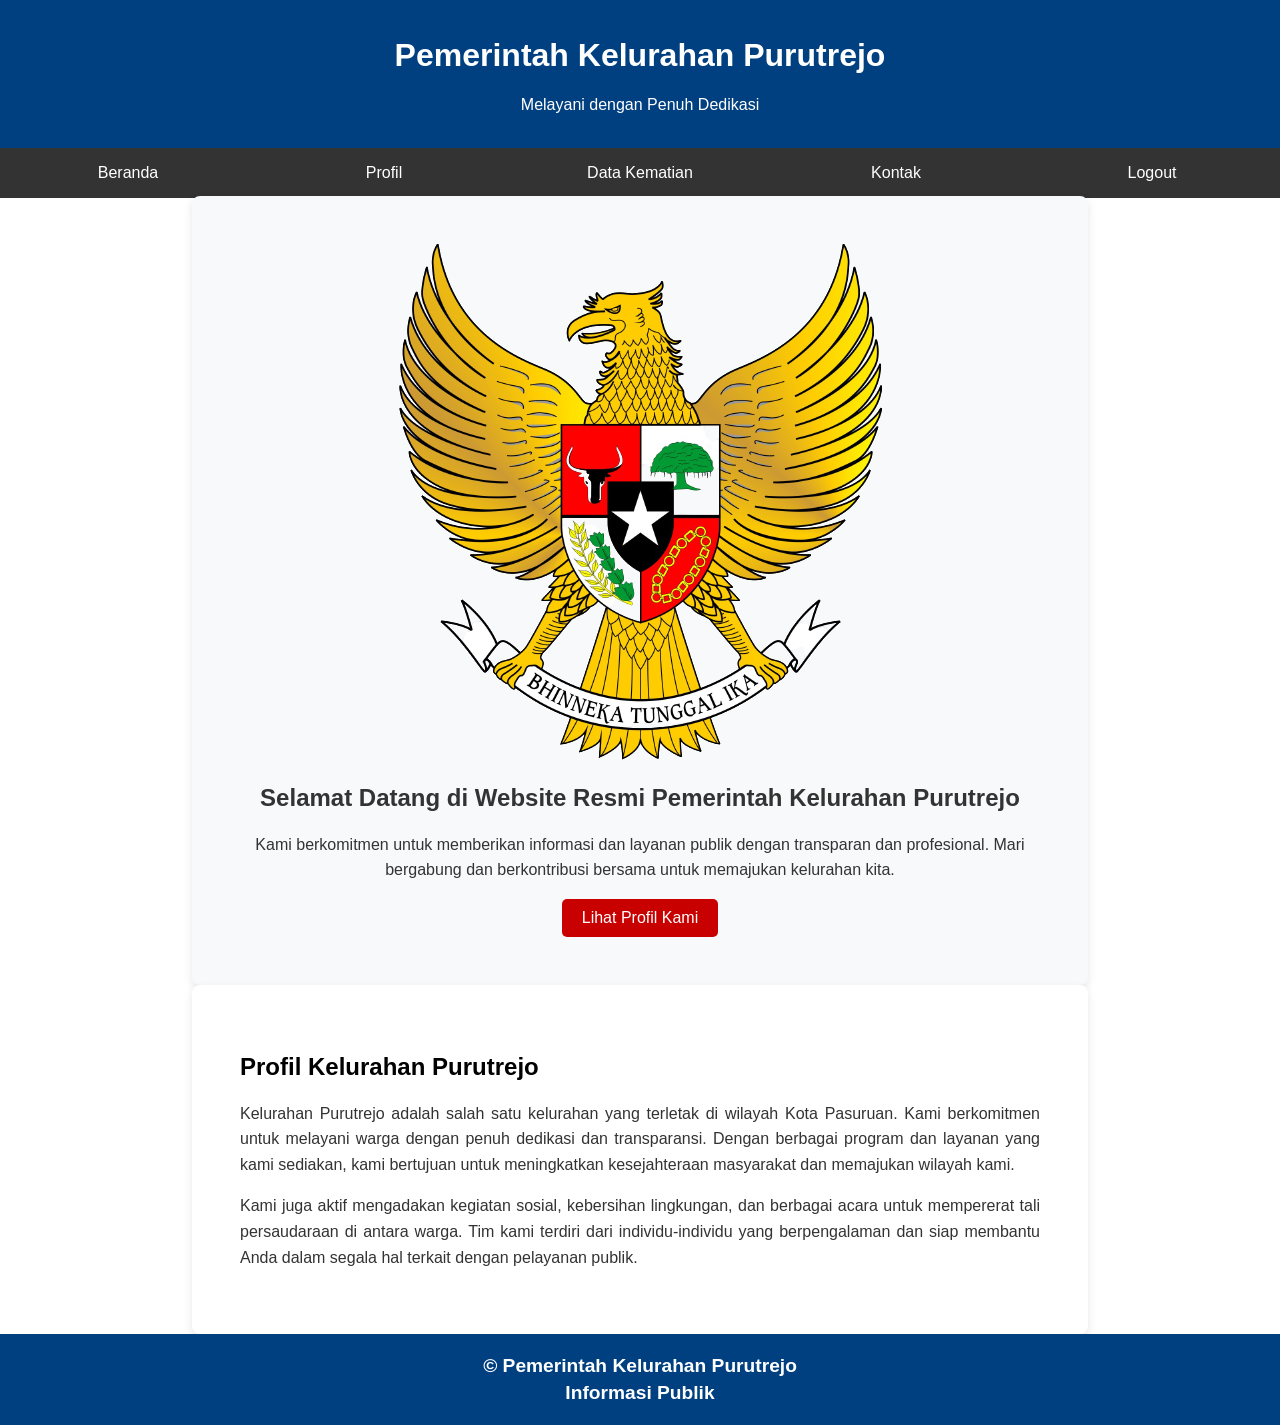
<file: datakematian/admin/index.html>
<!DOCTYPE html>
<html>
<head>
  <title>Pemerintah Kelurahan Purutrejo</title>
  <style>
    body {
      margin: 0;
      padding: 0;
      font-family: 'Arial', sans-serif;
    }

    header {
      background-color: #004080;
      color: white;
      text-align: center;
      padding: 1rem 0;
    }

    nav ul {
      list-style: none;
      margin: 0;
      padding: 0;
      display: flex;
      background-color: #333;
      border-top: 2px solid #004080;
    }

    nav li {
      flex: 1;
      text-align: center;
    }

    nav a {
      display: block;
      padding: 1rem;
      color: white;
      text-decoration: none;
      transition: background-color 0.3s;
    }

    nav a:hover {
      background-color: #555;
    }

    .hero {
    background-color: #f8f9fa;
    color: #333;
    text-align: center;
    padding: 5rem 5;
    margin-top: -2px;
    }

    .btn-hero {
    display: inline-block;
    padding: 10px 20px;
    background-color: #C90000;
    color: white;
    text-decoration: none;
    border-radius: 5px;
    transition: background-color 0.3s;
    }

    .btn-hero:hover {
    background-color: #B20000;
    }

    section {
      max-width: 800px;
      margin: auto;
      padding: 3rem;
      text-align: justify;
      background-color: #fff;
      border-radius: 8px;
      box-shadow: 0px 4px 10px rgba(0, 0, 0, 0.1);
    }

    section h3 {
      margin-bottom: 1.5rem;
      color: #004080;
      font-size: 1.5rem;
    }

    section p {
      color: #333;
      line-height: 1.6;
    }

    footer {
      background-color: #004080;
      color: white;
      text-align: center;
      padding: 1rem 0;
    }

    footer h3 {
      margin: 5px 0;
      font-size: 1.2rem;
    }
  </style>
</head>
<body>
    <header>
      <h1>Pemerintah Kelurahan Purutrejo</h1>
      <p>Melayani dengan Penuh Dedikasi</p>
    </header>
    
    <nav>
      <ul>
        <li><a href="index.html">Beranda</a></li>
        <li><a href="profil.php">Profil</a></li>
        <li><a href="tampilan.php">Data Kematian</a></li>
        <li><a href="kontak.php">Kontak</a></li>
        <li><a href="login.php">Logout</a></li>
      </ul>
    </nav>
    
    <section class="hero">
      <img src="logogaruda.png">
      <h2>Selamat Datang di Website Resmi Pemerintah Kelurahan Purutrejo</h2>
      <p>Kami berkomitmen untuk memberikan informasi dan layanan publik dengan transparan dan profesional. Mari bergabung dan berkontribusi bersama untuk memajukan kelurahan kita.</p>
      <a href="#logogaruda" class="btn btn-hero">Lihat Profil Kami</a>
  </section>
  
  <section class="container">
      <h1>Profil Kelurahan Purutrejo</h1>
      <p>Kelurahan Purutrejo adalah salah satu kelurahan yang terletak di wilayah Kota Pasuruan. Kami berkomitmen untuk melayani warga dengan penuh dedikasi dan transparansi. Dengan berbagai program dan layanan yang kami sediakan, kami bertujuan untuk meningkatkan kesejahteraan masyarakat dan memajukan wilayah kami.</p>
      <p>Kami juga aktif mengadakan kegiatan sosial, kebersihan lingkungan, dan berbagai acara untuk mempererat tali persaudaraan di antara warga. Tim kami terdiri dari individu-individu yang berpengalaman dan siap membantu Anda dalam segala hal terkait dengan pelayanan publik.</p>
  </section>
    
    <!-- Tambahkan bagian lain sesuai kebutuhan -->

    <footer>
      <h3>&copy; Pemerintah Kelurahan Purutrejo</h3>
      <h3>Informasi Publik</h3>
    </footer>   
</body>
</html>
</file>
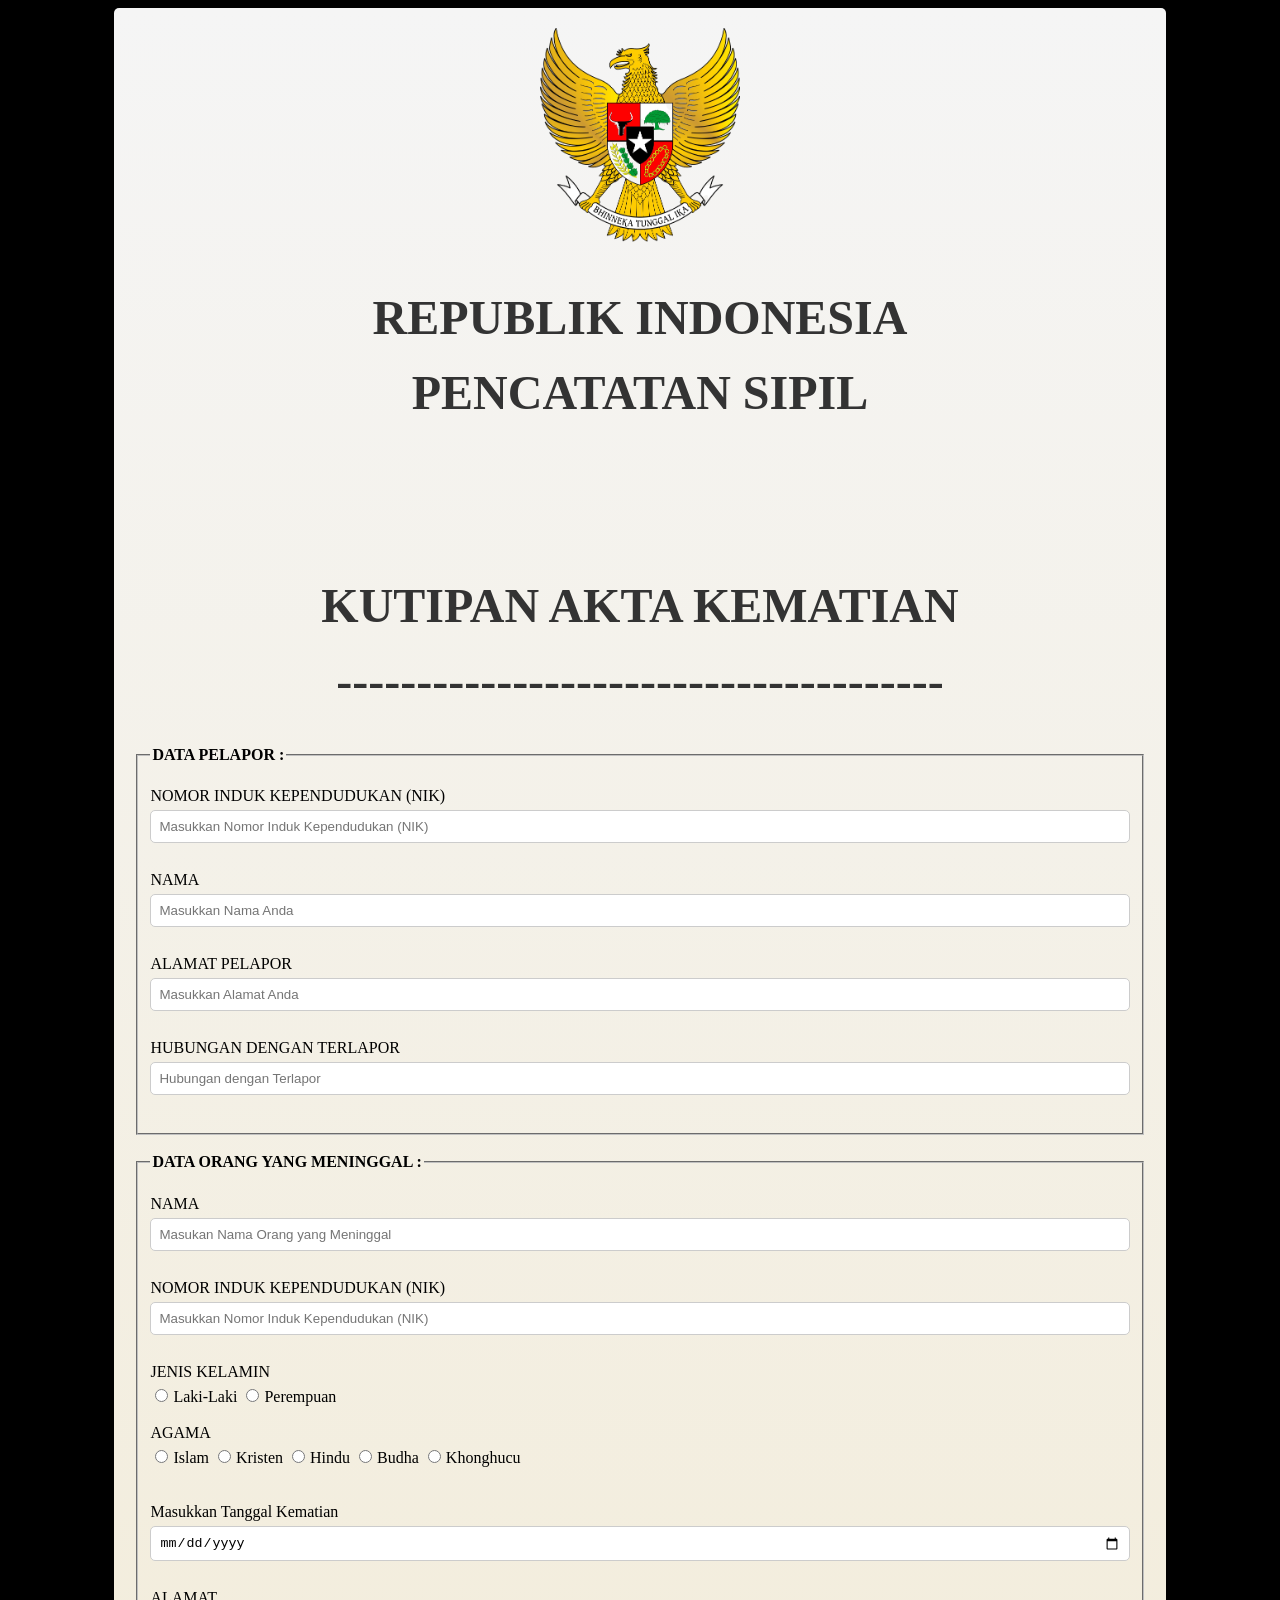
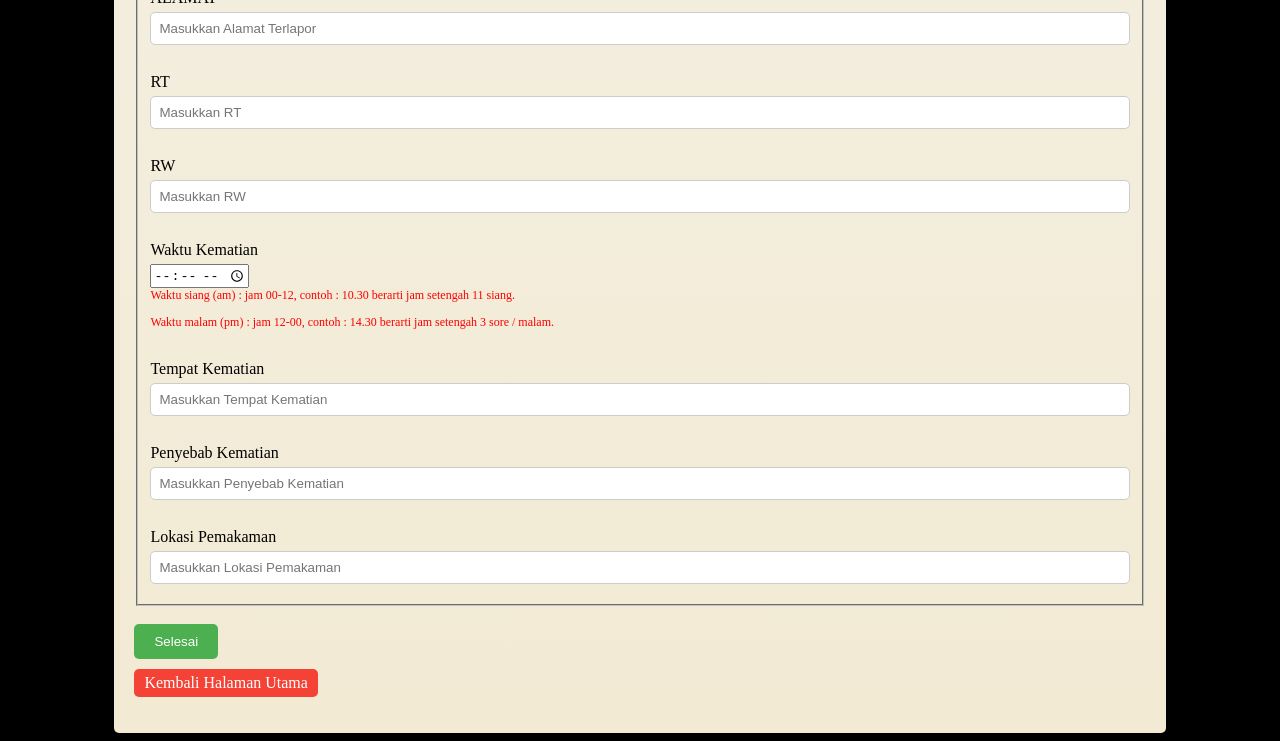
<file: datakematian/admin/form.html>
<html>
    <head>
        <title>Formulir Penginputan Data Kematian</title>
    </head>
    <body class="bi">
        <style>
/* kode CSS untuk menata elemen */

.container {
    width: 80%;
    margin: 0 auto;
    padding: 20px;
    background-image: linear-gradient(to bottom, #F5F5F5, #F2EAD3);
    border-radius: 5px;
}

.fieldset-container {
	border: 1px solid black;
	padding: 10px;
}

.bi{
    background-color: #000000;
}
h1 {
    font-size: 48px;
    color: #333;
    margin-bottom: 20px;
}

label {
    display: block;
    margin-bottom: 5px;


}

    input[type="text"],
    input[type="number"],
    input[type="date"] {
    width: 100%;
    padding: 8px;
    border-radius: 5px;
    border: 1px solid #ccc;
    margin-bottom: 10px;
}

    input[type="radio"] {
    margin-right: 5px;
}

.btn {
    padding: 10px 20px;
    background-color: #4CAF50;
    color: white;
    border: none;
    border-radius: 5px;
    cursor: pointer;
}
.btn:hover{
    background-color: #0c6e10;
}

.error-message {
	color: red;
	font-size: 12px;
	margin-top: 0px;
}


.logout {
    margin-top: 10px;
    display: inline-block;
    text-decoration: none;
    background-color: #f44336;
    color: white;
    padding: 5px 10px;
    border-radius: 5px;
}

.logout:hover{
    background-color: #8b160e;
}

/* Gaya tambahan untuk elemen tertentu */
.container img {
    width: 200px;
}

.container center {
    margin-bottom: 20px;
}

.form-group {
    margin-top: 0px;
}

.form-group {
	margin-bottom: 0px;
}

@media screen and (max-width: 600px) {
/* Gaya responsif untuk layar yang lebih kecil */
    .container {
    width: 100%;
  }
}

        </style>
        <div class="container">
        <header>
            <div><center><img src="logogaruda.png"></center>
                <h1>
                    <p>
                        <center>REPUBLIK INDONESIA</center>
                        <center>PENCATATAN SIPIL</center>
                    </p>
                    <br>
                    <br>
                   
                        <center>KUTIPAN AKTA KEMATIAN</center>
                        <center>--------------------------------------</center>
                </h1>
                <br>
            </div>
        </header>
        <form method="POST" action="simpan.php">
		<fieldset class="fieldset.container">
            <legend><strong>DATA PELAPOR :</strong></legend>
            <br>
                <label for="no_nik">NOMOR INDUK KEPENDUDUKAN (NIK)</label>
                <input type="text" name="no_nik" placeholder="Masukkan Nomor Induk Kependudukan (NIK)" required="required">
            <br>
            <br>
            <label for="nama_p">NAMA</label>
            <input type="text" name="nama_p" placeholder="Masukkan Nama Anda" required="required">
            <br>
            <br>
                <label for="alamat_pel">ALAMAT PELAPOR</label>
                <input type="text" name="alamat_pel" placeholder="Masukkan Alamat Anda" required="required">
            <br>
            <br>
            <label for="hub">HUBUNGAN DENGAN TERLAPOR</label>
                <input type="text" name="hub" placeholder="Hubungan dengan Terlapor" required="required">  
            </select><br><br>
		</fieldset>
		<br>
		
        <fieldset class="fieldset.container">
           <legend><strong>DATA ORANG YANG MENINGGAL :</strong></legend>
            <br>
                <label for="nama_m">NAMA</label>
                <input type="text" name="nama_m" placeholder="Masukan Nama Orang yang Meninggal" required="required">
            <br>
            <br>
            <label for="no_nik_m">NOMOR INDUK KEPENDUDUKAN (NIK)</label>
            <input type="text" name="no_nik_m" placeholder="Masukkan Nomor Induk Kependudukan (NIK)" required="required">
            <br>
			
			<br>
            <label for="jeniskel">JENIS KELAMIN</label>
            <input type="radio" name="jeniskel" value="Laki-Laki">Laki-Laki
            <input type="radio" name="jeniskel" value="Perempuan">Perempuan
            </select><br>
			
			<br>
			<label for="agama">AGAMA</label>
            <input type="radio" name="agama" value="Islam">Islam
            <input type="radio" name="agama" value="Kristen">Kristen
            <input type="radio" name="agama" value="Hindu">Hindu
            <input type="radio" name="agama" value="Budha">Budha
            <input type="radio" name="agama" value="Khonghucu">Khonghucu
            <br><br>

            <br>
            <label for="tgl_kem">Masukkan Tanggal Kematian</label>
            <input type="date" name="tgl_kem" placeholder="yyyy-mm-dd" required="required">
            <br>
            <br>
                <label for="alamat_ter">ALAMAT</label>
                <input type="text" name="alamat_ter" placeholder="Masukkan Alamat Terlapor" required="required">
            <br>

            <br>
                <label for="rt">RT</label>
                <input type="text" name="rt" placeholder="Masukkan RT" required="required">
            <br>
            <br>
                <label for="rw">RW</label>
                <input type="text" name="rw" placeholder="Masukkan RW" required="required">
            <br>
			
            <br>
            <label for="wkt_kem">Waktu Kematian</label>
            <input type="time" name="wkt_kem" placeholder="Masukkan Waktu Kematian" required="required">
			<p class="error-message">Waktu siang (am) : jam 00-12, contoh : 10.30 berarti jam setengah 11 siang.</p>
            <p class="error-message">Waktu malam (pm) : jam 12-00, contoh : 14.30 berarti jam setengah 3 sore / malam.</p>
			
			<br>
            <label for="tmp_kem">Tempat Kematian</label>
            <input type="text" name="tmp_kem" placeholder="Masukkan Tempat Kematian" required="required">
            <br>
			<br>
            <label for="pnyb_kem">Penyebab Kematian</label>
            <input type="text" name="pnyb_kem" placeholder="Masukkan Penyebab Kematian" required="required">
            <br>
			<br>
            <label for="lks_pem">Lokasi Pemakaman</label>
            <input type="text" name="lks_pem" placeholder="Masukkan Lokasi Pemakaman" required="required">
            <br>
        </fieldset>
		
            <br>
                <input type="submit" value="Selesai" class="btn">
            <br>
                <a href="tampilan.php" class="logout">Kembali Halaman Utama</a>
        </form>
        </div>
    </body>
</html>
</file>
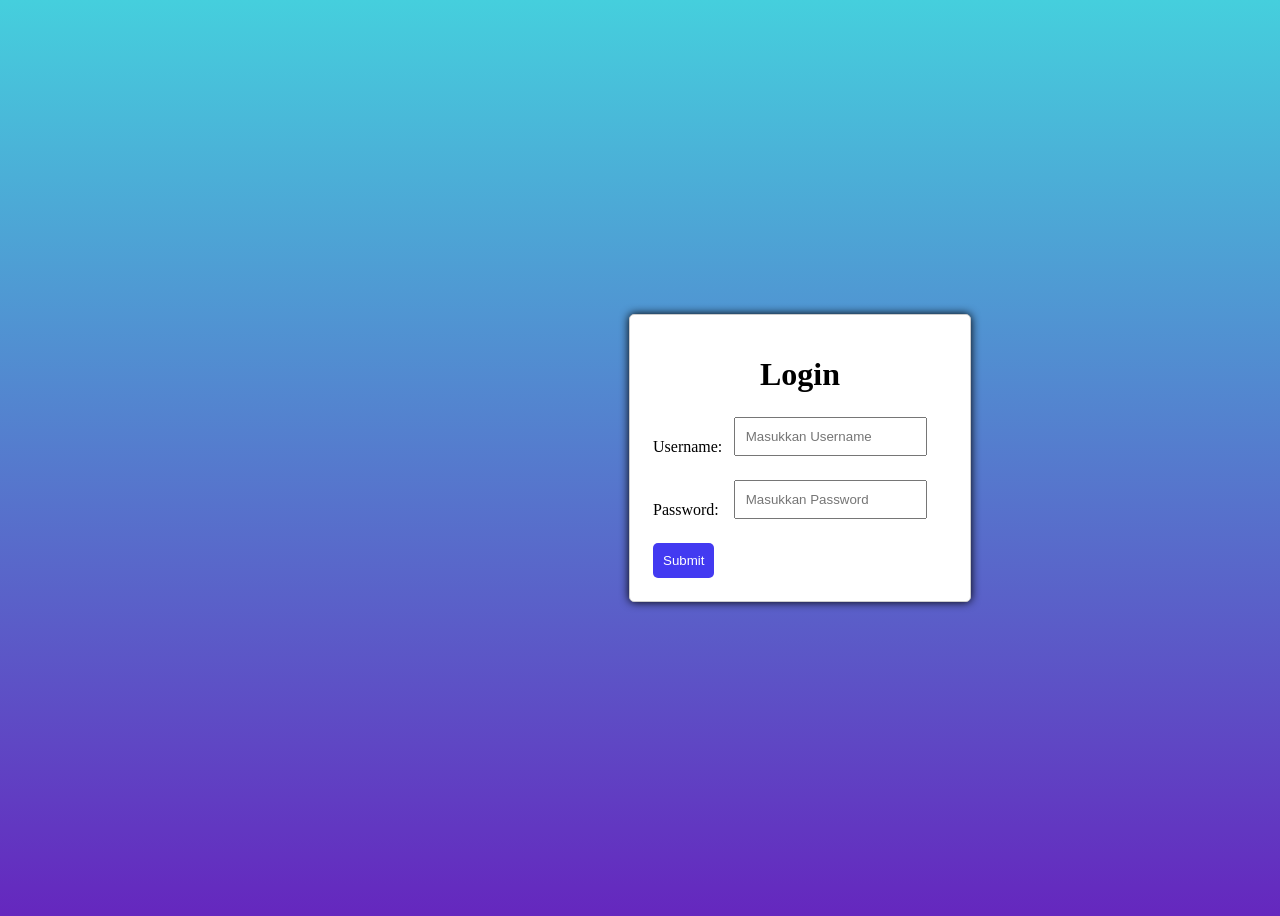
<file: datakematian/admin/login.html>
<!DOCTYPE html>
<html>
<head>
    <title>Login Page</title>
    <style>
        .container {
          background-image: linear-gradient(to bottom, #45CFDD, #6527BE);
        }
        .login-container {
            display: flex;
            justify-content: center;
            align-items: center;
            height: 100vh;
        }
        
        .image-container {
            width: 300px;
            height: 300px;
            position: relative;
            overflow: hidden;
        }
        
        .image-container img {
            width: 100%;
            height: 100%;
            object-fit: cover;
            opacity: 0;
            transition: opacity 0.5s ease-in-out;
        }
        
        .form-container {
            background-repeat: no-repeat;
	        background-size: cover;
            background-color: #ffffff; 
            border: 1px solid #ccc; 
	        box-shadow: 0px 0px 10px #000000; 
            border-radius: 5px; 
            padding: 20px; 
            width: 300px;
            margin-left: 20px;
        }
        
        .login-container:hover .image-container img {
            opacity: 1;
        }
        
        h1 {
            text-align: center;
        }
        
        form {
            display: flex;
            flex-direction: column;
        }
        
        label {
            margin-bottom: 10px;
        }
        
        input[type="text"], input[type="password"] {
            padding: 10px;
            margin-bottom: 20px;
        }
        
        button[type="submit"] {
            padding: 10px;
            background-color: #433af1;
            color: rgb(255, 255, 255);
            border: none;
            border-radius: 5px;
        }

        button[type="submit"]:hover {
            background-color: #43d11c;
        }
    </style>
</head>
<body class="container">
    <div class="login-container">
        <div class="image-container">
            <img src="Uniwara_2.png" alt="Login Image">
        </div>
        <div class="form-container">
            <h1>Login</h1>
            <form method="POST" action="index.html">
                <table>
                    <tr>
                        <td><label for="username">Username:</label></td>
                        <td><input type="text" name="username" placeholder="Masukkan Username" required="required"></td>
                    </tr>
                    <tr>
                        <td><label for="password">Password:</label></td>
                        <td><input type="password" name="password" placeholder="Masukkan Password" required="required"></td>
                    </tr>
                    <tr>
                        <td colspan="2"><button type="submit">Submit</button></td>
                    </tr>
                </table>
            </form>
        </div>
    </div>
</body>
</html>
</file>
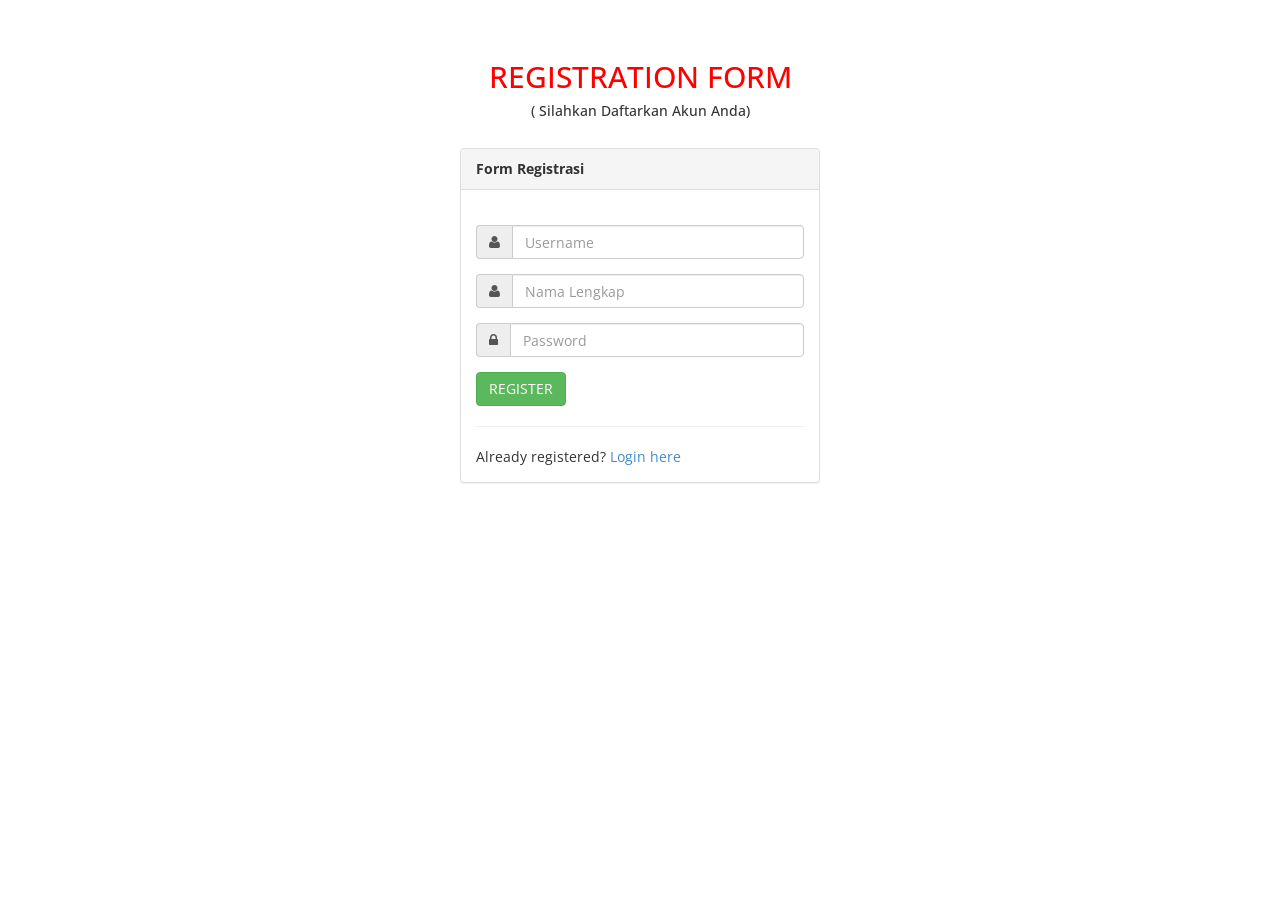
<file: datakematian/admin/registration.html>
<!DOCTYPE html>
<html xmlns="http://www.w3.org/1999/xhtml">
<head>
    <meta charset="utf-8" />
    <meta name="viewport" content="width=device-width, initial-scale=1.0" />
    <title>REGISTRATION PAGE AGUNG SMARTPHONE</title>
    <!-- BOOTSTRAP STYLES-->
    <link href="assets/css/bootstrap.css" rel="stylesheet" />
     <!-- FONTAWESOME STYLES-->
    <link href="assets/css/font-awesome.css" rel="stylesheet" />
        <!-- CUSTOM STYLES-->
    <link href="assets/css/custom.css" rel="stylesheet" />
     <!-- GOOGLE FONTS-->
   <link href='http://fonts.googleapis.com/css?family=Open+Sans' rel='stylesheet' type='text/css' />
</head>
<body>
   
    <div class="container">
        <div class="row text-center ">
            <div class="col-md-12">
                <br /><br />
                <h2>REGISTRATION FORM</h2>
                <h5>( Silahkan Daftarkan Akun Anda)</h5>
                 <br />
            </div>
        </div>
         <div class="row ">
               
            <div class="col-md-4 col-md-offset-4 col-sm-6 col-sm-offset-3 col-xs-10 col-xs-offset-1">
                <div class="panel panel-default">
                    <div class="panel-heading">
                        <strong> Form Registrasi </strong>  
                    </div>
                    <div class="panel-body">
                      <form method="POST" action="simpan_register.php">
                            <br />
                            <div class="form-group input-group">
                                <span class="input-group-addon"><i class="fa fa-user"  ></i></span>
                                <input type="text" class="form-control" name="username" placeholder="Username" />
                            </div>
                            <div class="form-group input-group">
                                <span class="input-group-addon"><i class="fa fa-user"  ></i></span>
                                <input type="text" class="form-control" name="nama_lengkap" placeholder="Nama Lengkap" />
                            </div>
                            
                            <div class="form-group input-group">
                                <span class="input-group-addon"><i class="fa fa-lock"  ></i></span>
                                <input type="password" class="form-control" name="password" placeholder="Password" />
                            </div>
                            <button class="btn btn-success" name="register">REGISTER</button>
                            <hr />
                            Already registered? <a href="login.php">Login here</a>                      
                    </form>
                    </div>
                </div>
            </div>
        </div>
    </div>
</form>
</body>
</html>
</file>
<file: datakematian/admin/assets/css/custom.css>
/*=============================================================
    Authour URI: www.binarycart.com
    Version: 1.1
    License: MIT
    
    http://opensource.org/licenses/MIT

    100% To use For Personal And Commercial Use.
   
    ========================================================  */
/*==============================================
    GENERAL  STYLES    
    =============================================*/
body {
    font-family: 'Open Sans', sans-serif;
}

 #wrapper {
    width: 100%;
    background:#202020;
}

#page-wrapper {
    padding: 15px 15px;
    min-height: 600px;
    background:#F3F3F3;
   
}
#page-inner {
    width:100%;
    margin:10px 20px 10px 0px;
    background-color:#fff!important;
    padding:10px;
    min-height:1200px;
}

.text-center {
    text-align:center;
}
.no-boder {
    border:1px solid #f3f3f3;
}
h2 {
    color: #f00;
}
h4 {
    padding-top:10px;
}
.square-btn-adjust {
    border: 0px solid transparent; 
   -webkit-border-radius: 0px;
-moz-border-radius: 0px;
border-radius: 0px;

}
p {
    font-size:16px;
    line-height:25px;
    padding-top:20px;
}
/*==============================================
   DASHBOARD STYLES    
    =============================================*/
.panel-back {
    background-color:#F8F8F8;

}
   .noti-box {
min-height: 100px;
padding: 20px;
}

    .noti-box .icon-box {
display: block;
float: left;
margin: 0 15px 10px 0;
width: 70px;
height: 70px;
line-height: 75px;
vertical-align: middle;
text-align: center;
font-size: 40px;
}
.text-box p{
    margin: 0 0 3px;
}
.main-text {
    font-size: 25px;
    font-weight:600;
}
.set-icon {
    -webkit-border-radius: 50px;
-moz-border-radius: 50px;
border-radius: 50px;

}
    .bg-color-green {
background-color: #00CE6F;
color: #fff;
}
 .bg-color-blue {
background-color: #A95DF0;
color: #fff;
}
  .bg-color-red {
background-color: #DB0630;
color: #fff;
}
  .bg-color-brown {
background-color: #B94A00;
color: #fff;
}


 .icon-box-right {
display: block;
float: right;
margin: 0 15px 10px 0;
width: 70px;
height: 70px;
line-height: 75px;
vertical-align: middle;
text-align: center;
font-size: 40px;
}

 .main-temp-back {
background: #8702A8;
color: #FFFFFF;
font-size: 16px;
font-weight: 300;
text-align: center;
}
 .main-temp-back .text-temp {
font-size: 40px;
}
.back-dash {
    padding:20px;
    font-size:20px;
    font-weight:500;
      -webkit-border-radius: 0px;
-moz-border-radius: 0px;
border-radius: 0px;
background-color:#2EA7EB;
color:#fff;
}
    .back-dash p {
        padding-top:16px;
        font-size:13px;
        color:#fff;
        line-height:25px;
        text-align:justify;
    }
    .back-footer-green {
    background-color: #009B50;
    border-top: 0px solid #fff;
}
     .back-footer-red {
    background-color: #AF0000;
    border-top: 0px solid #fff;
}
     .color-bottom-txt {
   color: #000;
font-size: 16px;
line-height: 30px;
}
     /*CHAT PANEL*/
 .chat-panel .panel-body {
height: 450px;
overflow-y: scroll;
}
 .chat-box {
margin: 0;
padding: 0;
list-style: none;
}
 .chat-box li {
margin-bottom: 15px;
padding-bottom: 5px;
border-bottom: 1px dotted #808080;
}
 .chat-box li.left .chat-body {
margin-left: 90px;
}
 .chat-box li .chat-body p {
margin: 0;
color: #8d8888;
}
.chat-img>img {
    margin-left:20px;
}

/*==============================================
    MENU STYLES    
    =============================================*/


.user-image {
    margin: 25px auto;
-webkit-border-radius: 10px;
-moz-border-radius: 10px;
border-radius: 10px;
max-height:170px;
max-width:170px;
}

.navbar-cls-top .navbar-brand {
	color: #fff;
background: #C90000;
width: 260px;
text-align: center;
height: 60px;
font-size: 30px;
font-weight: 700;
}
.active-menu {
    background-color:#C90000!important;
}

.arrow {
    float: right;
}

.fa.arrow:before {
    content: "\f104";
}

.active > a > .fa.arrow:before {
    content: "\f107";
}


.nav-second-level li,
.nav-third-level li {
    border-bottom: none !important;
}

.nav-second-level li a {
    padding-left: 37px;
}

.nav-third-level li a {
    padding-left: 55px;
}
.sidebar-collapse , .sidebar-collapse .nav{
	background:none;
}
.sidebar-collapse .nav {
	padding:0;
}
.sidebar-collapse .nav > li > a {
	color:#fff;
	background:#202020;
	text-shadow:none;
	
}
.sidebar-collapse > .nav > li > a {
	padding:15px 10px;
}
.sidebar-collapse > .nav > li {
	border-bottom: 1px solid rgba(107, 108, 109, 0.19);
}
.sidebar-collapse .nav > li > a:hover,
.sidebar-collapse .nav > li > a:focus {
	
	background:#0A0A0A;
	outline:0;
}

.nav-second-level > li > a:before ,
.nav-third-level > li > a:before {
	content:"";
	display:block;
	position:absolute;
	left:20px;
	width:15px;
	height:1px;
	background:#ff0000;
	top:20px;
}
.nav-second-level > li > a:after,
.nav-third-level > li > a:after {
	content:"";
	display:block;
	position:absolute;
	left:20px;
	width:1px;
	height:100%;
	background:#ff0000;
	top:0px;
	z-index:10;
}
.nav-second-level  > li:last-child > a:after,
.nav-third-level  > li:last-child > a:after {
	height:50%;
}
.nav-third-level > li > a:after,
.nav-third-level > li > a:before  {
	left:40px;
}
.navbar-side {
	border:none;
	background-color: #202020;
	
}
.navbar-cls-top {
	background:#4D4D4D;
	border-bottom:none;
	
}
.navbar-cls-top .navbar-brand:hover {

background: #C90000;
color:#fff;

}

.navbar-default {
border:0px solid black;
     
}
.navbar-header {
    background: #A70303;
}
.navbar-default .navbar-toggle:hover, .navbar-default .navbar-toggle:focus {
background-color: #B40101;
}
.navbar-default .navbar-toggle {
border-color: #fff;
}

.navbar-default .navbar-toggle .icon-bar {
background-color: #FFF;
}
.nav > li > a > i {
    margin-right:10px;
}
/*==============================================
    UI ELEMENTS STYLES     
    =============================================*/
.btn-circle {
width: 50px;
height: 50px;
padding: 6px 0;
 -webkit-border-radius: 25px;
-moz-border-radius: 25px;
border-radius: 25px;
text-align: center;
font-size: 12px;
line-height: 1.428571429;
}

/*==============================================
    MEDIA QUERIES     
    =============================================*/
 
 @media(min-width:768px) {
     #page-wrapper{
               margin: 0 0 0 260px;
        padding: 15px 30px;
        min-height: 1200px;
		
    }
	
	
    .navbar-side {
        z-index: 1;
        position: absolute;
        width: 260px;
    }

   .navbar {
 border-radius: 0px; 
}
   
}
</file>
